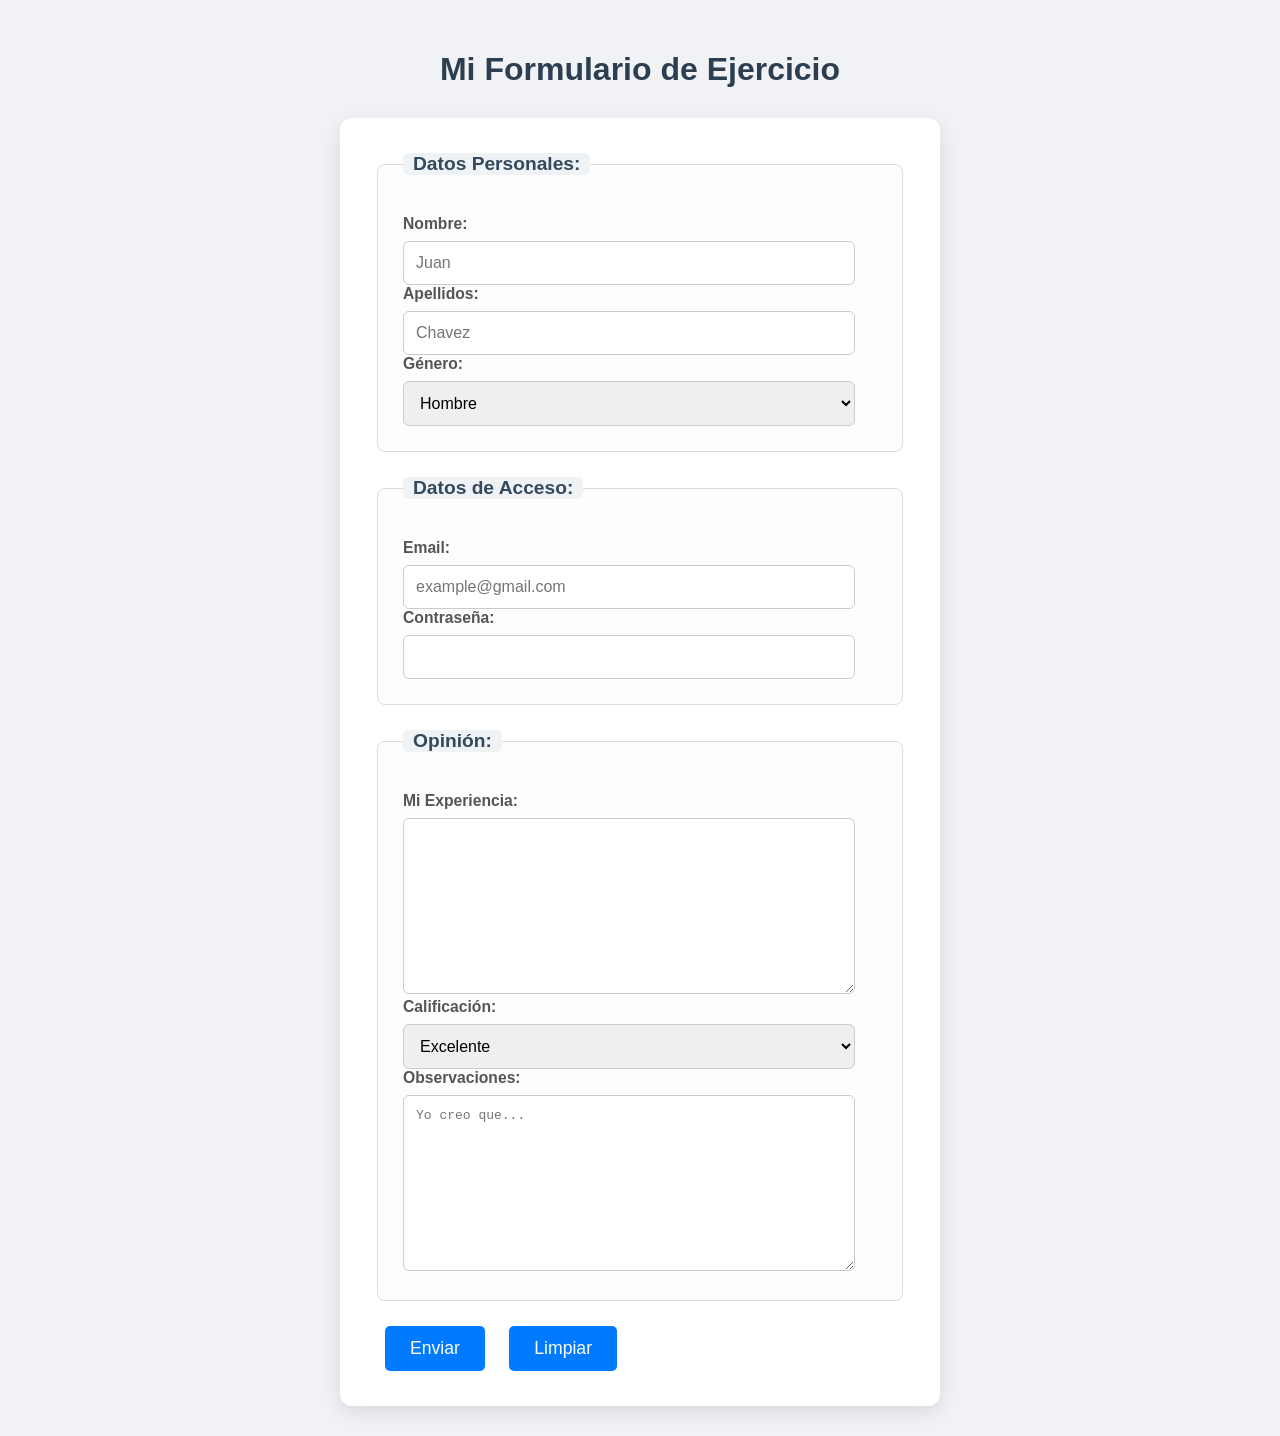
<file: index.html>
<!DOCTYPE html>
<html>
<head>
<meta charset="UTF-8">
<meta name="viewport" content="width=device-width, initial-scale=1.0">
<title>Ejercicio de Formularios HTML</title>
<link rel="stylesheet" href="festilo.css">
</head>
<body>
	<h1>Mi Formulario de Ejercicio</h1>
	<form action="#" method="post">
		<fieldset>
		<legend>Datos Personales:</legend>
		<label>Nombre:</label>
		<input type="text" name="nombre" placeholder="Juan">
		<label>Apellidos:</label>
		<input type="text" name="apellidos" placeholder="Chavez">
		<label>Género:</label>
		<select>		
		<option selected="selected">Hombre</option>
		<option>Mujer</option>
		<option>Otro</option>
		</select>
		</fieldset>
		<fieldset>
		<legend>Datos de Acceso:</legend>
		<label>Email:</label>
		<input type="email" name="correo_acceso" placeholder="example@gmail.com">
		<label>Contraseña:</label>
		<input type="password" id="passUsuario" name="clave_acceso">
		</fieldset>
		<fieldset>
		<legend>Opinión:</legend>
		<label>Mi Experiencia:</label>
		<textarea rows="10" cols="20"></textarea>
		<label>Calificación:</label>
		<select>		
		<option selected="selected">Excelente</option>
		<option>Bueno</option>
		<option>Malo</option>
		<option>Pésimo</option>
		</select>
		<label>Observaciones:</label>
		<textarea rows="10" cols="20" placeholder="Yo creo que..."></textarea>
		</fieldset>
		<input type="submit" value="Enviar">
		<input type="reset" value="Limpiar">		
    </form>
</body>
</html>
</file>
<file: festilo.css>
body {
    font-family: 'Segoe UI', Tahoma, Geneva, Verdana, sans-serif;
    background-color: #f0f2f5;
    color: #333;
    display: flex;
    flex-direction: column;
    align-items: center;
    padding: 30px;
    margin: 0;
}

h1 {
    color: #2c3e50;
    margin-bottom: 30px;
}

form {
    background-color: #ffffff;
    padding: 35px;
    border-radius: 12px;
    box-shadow: 0 6px 20px rgba(0, 0, 0, 0.1);
    max-width: 600px;
    width: 100%;
    box-sizing: border-box;
}

fieldset {
    border: 1px solid #dcdcdc;
    border-radius: 8px;
    padding: 25px;
    margin-bottom: 25px;
    background-color: #fdfdfd;
}

legend {
    font-weight: bold;
    color: #34495e;
    padding: 0 10px;
    font-size: 1.2em;
    background-color: #f0f3f5;
    border-radius: 5px;
    margin-bottom: 15px; /* Espacio debajo de la leyenda */
    display: inline-block; /* Para que el fondo solo cubra el texto */
}

.form-group {
    margin-bottom: 20px;
}

label {
    display: block;
    margin-bottom: 8px;
    font-weight: 600; /* Un poco más de negrita */
    color: #555;
    font-size: 0.98em;
}

input[type="text"],
input[type="email"],
input[type="password"],
textarea,
select {
    width: calc(100% - 22px); /* Ajustamos el ancho por el padding/border */
    padding: 12px;
    border: 1px solid #ccc;
    border-radius: 6px;
    font-size: 1em;
    box-sizing: border-box;
    transition: border-color 0.3s ease, box-shadow 0.3s ease;
}

input[type="text"]:focus,
input[type="email"]:focus,
input[type="password"]:focus,
textarea:focus,
select:focus {
    border-color: #007bff;
    box-shadow: 0 0 8px rgba(0, 123, 255, 0.2);
    outline: none;
}

textarea {
    resize: vertical;
    min-height: 100px;
}

.button-group {
    text-align: center;
    margin-top: 30px;
}

input[type="submit"],
input[type="reset"] {
    background-color: #007bff;
    color: white;
    padding: 12px 25px;
    border: none;
    border-radius: 5px;
    cursor: pointer;
    font-size: 1.1em;
    margin: 0 10px;
    transition: background-color 0.3s ease, transform 0.2s ease;
}

input[type="submit"]:hover,
input[type="reset"]:hover {
    background-color: #0056b3;
    transform: translateY(-2px);
}
</file>
